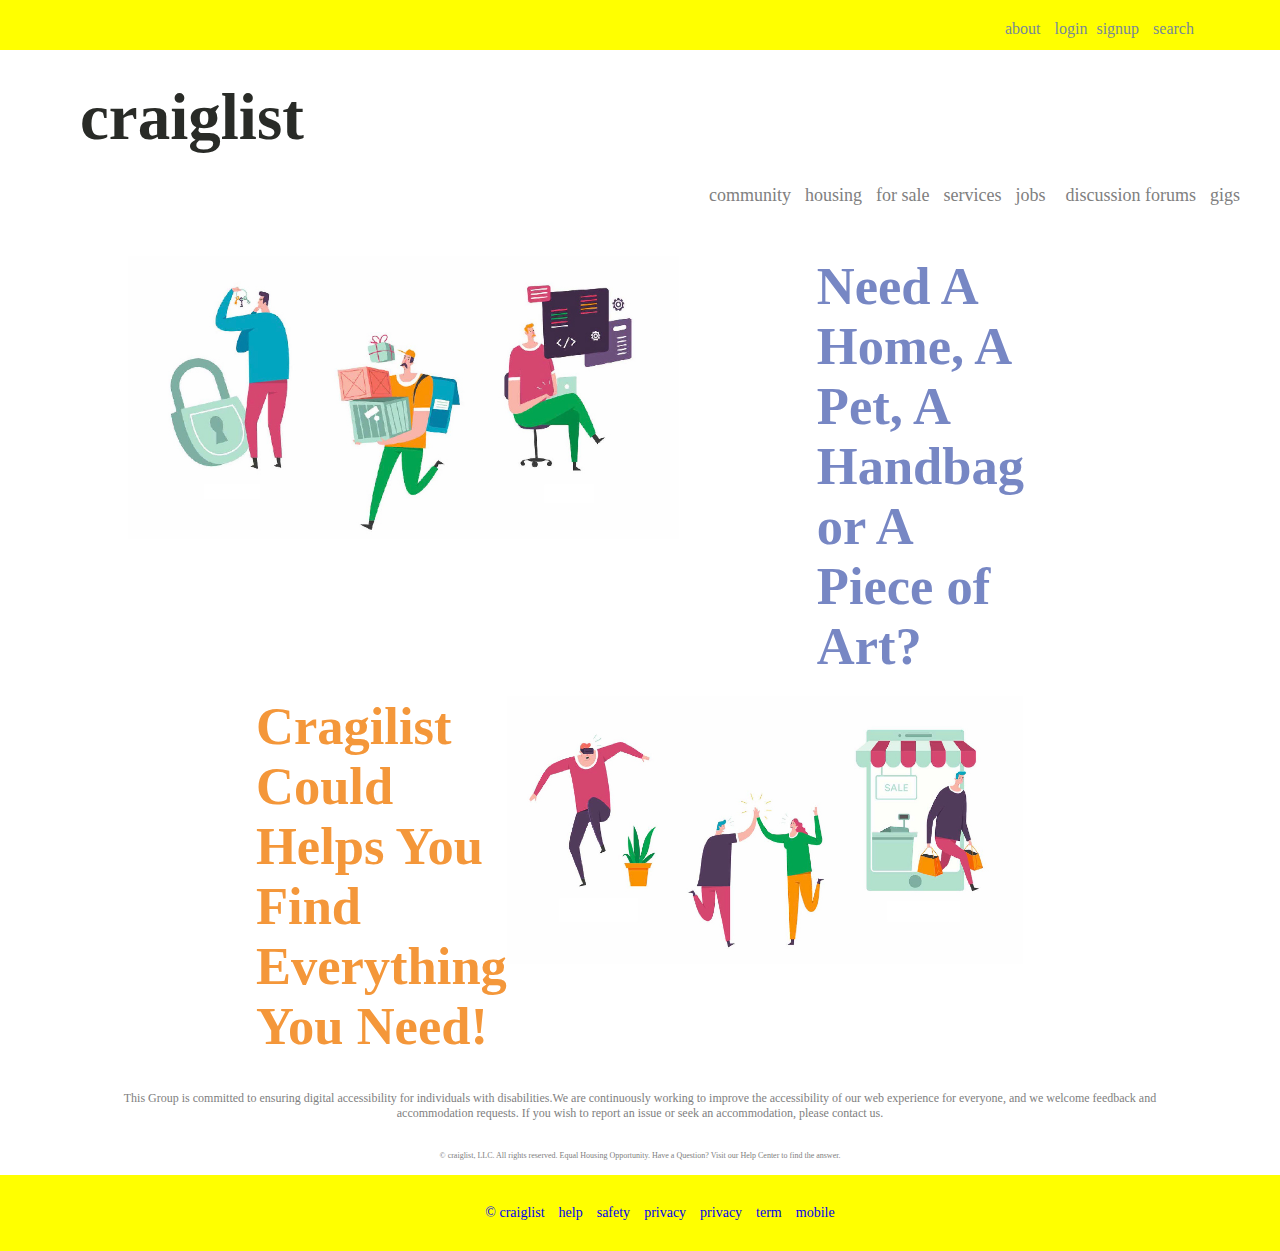
<file: index.html>
<!doctype html>
<html>
<head>
	<title>Home</title>
	<link rel="stylesheet" href="assets/css/index.css">
</head>
<body>
	<header>
        <div id="nav1">
            <ul>
            <li><a href="about">about</a></li>
            <li><a href="loginsignup">login signup</a></li>
            <li><a href="searching.html">search</a></li>
            </ul>
        </div>
        </header>
        <h1>craiglist</h1>
        <div class= "main menu">
            <nav>
                <ul>
                <li><a href="main1">community</a></li>
                <li><a href="searching.html">housing</a></li>
                <li><a href="main3">for sale</a></li>
                <li><a href="main4">services</a></li>
                <li><a href="main5">jobs</a> <li>
                <li><a href="main6">discussion forums</a></li>
                <li><a href="main7">gigs</a></li>
				</ul>  
		</nav>
    </div>
    <div class="r1">
        <div class="pict1">
            <img src="assets/Asset%204-100.jpg" style="width:80%">
            </div>
            <div class="w1">
                <h2>Need A Home, A Pet, A Handbag or A Piece of Art?</h2>
            </div>
        </div>
    <div class="r2">
        <div class="w2">
            <h2>Cragilist Could Helps You Find Everything You Need!</h2>
            </div>
            <div class="pict2">
                <img src="assets/Asset%201-100.jpg" style="width:80%">
            </div>
        </div>
        <div class="under1">
			<p>This Group is committed to ensuring digital accessibility for individuals with disabilities.We are continuously working to improve the accessibility of our web experience for everyone,  and we welcome feedback and accommodation requests. If you wish to report an issue or seek an  accommodation, please contact us.</p>
        </div>
        <div class="under2">
          <p>© craiglist, LLC. All rights reserved. Equal Housing Opportunity. Have a Question? Visit our Help Center to find the answer.</p>
        </div>
    <footer>
         <div id="footer1">
			<ul>
				<li><a href="btn1">&copy; craiglist</a></li>
				<li><a href="btn2">help</a></li>
				<li><a href="btn3">safety</a></li>
                <li><a href="btn4">privacy</a></li>
                <li><a href="btn4">privacy</a></li>
                <li><a href="btn5">term</a></li>
                <li><a href="btn6">mobile</a></li>
			</ul>
        </div>
    </footer>
 </body>
</html>
</file>
<file: assets/css/index.css>
*{
    font-family: CarlMarx;
    margin: 0px;
    box-sizing: border-box;  
}
/*top------------------------*/
header{
    background-color: yellow;
    padding: 0;
    width: 100%;
    height: 50px;
}
#nav1{
    padding-top: 15px;
    margin-left: 75%;
}
#nav1 a,link{
    text-decoration: none;
    color: lightslategray;
    font-size: 16px;
    word-spacing: 5px;
}
.main nav{
    list-style-type: none;
    text-align: right;
    padding: 25px 35px;
    margin: 0; 
    left: 10%;
    display: relative;
    justify-content: space-between; 
}
.nav a,link{
    text-decoration: none;
}
nav a:hover {
  background-color: #ddd;
  color: black;
}
.secmenu a,link{
    text-decoration: none;
    color:darkgoldenrod;
    font-size: 16px;
}
li{
    display: inline-block;  
    font-size: 14px;
    padding: 5px; 
    }
.main nav{
    padding right: 50px;
    text-align: right;
}
.main nav a,link{
    text-decoration: none;
    font-size: 18px;
    color: gray;
}
h1{
    padding-left: 80px;
    font-size: 65px;
    color: #292B27;
    padding-top: 30px;
    font-weight: 0.5%;
}
h3{
    padding-left: 20%;
}
h1 a,link{
    text-decoration: none;
}
/*body-----------------------*/

.imgs {
  float: left;
  width: 25%;
  padding: 50px;
}
.imgs img {
  opacity: 0.8; 
  cursor: pointer; 
}

.imgs img:hover {
  opacity: 1;
}

.1row:after {
  content: "";
  display: table;
  clear: both;
}
.container {
  position: relative;
  display: none;
  margin-left: 28%;
  padding-bottom: 20px;
}
.closebtn {
  position: absolute;
  top: 10px;
  right: 15px;
  color: white;
  font-size: 35px;
  cursor: pointer;
}
.secmenu{
    text-align: center;
    padding-top: 20px;
    padding-bottom: 20px;
    color: black;
    font-size: 16px;
    word-spacing: 2px;
    color: gray;
} 
.pic img{
    width: 80%;
    height: 80%;
    padding-left: 20%;
}
.pic h2,h5{
    padding-left: 45%;
    margin-top: 10px;
    margin-bottom: 10px;
    word-spacing: 5px;
}
.pic h2{
    color:cornflowerblue;
}
.w1 {
  width: 40%;
  padding-right:20%;
  font-size: 35px;
  color: #7787C4;
  position: relative; 
}
.w2 {
  width: 40%;
  padding-left:20%;
  font-size: 35px;
  color: #F4973A;
  position: relative;
}
.pict1{
     width: 80%;
    padding-left: 10%;
}
.pict2{
     width: 80%;
    padding-right: 10%;
}

.r1 {
  padding-top: 20px;  
  display: flex;
  flex-direction: center;
  padding-bottom: 20px;
}
.r2{
    display: flex;
    flex-direction: center;
    padding-bottom: 20px;
}
#top-section{
    display: flex;
    flex-direction: center;
    margin-left: 15%;
}
.btn-group .button{
  background-color: orange;
  border: 10px solid;
  color: white;
  padding: 14px 34px;
  text-align: center;
  text-decoration: none;
  font-size: 18px;
  cursor: pointer;
  width: 200px;
  display: block;
  border-radius: 8px;
  margin-left: 100px;
}
.btn-group .button:not(:last-child) {
  border-bottom: none; 
}
.btn-group .button:hover {
  background-color: white;
}
.map{
    margin-top:  20px;
    margin-left: 30px;
}
.map p{
    margin-left: 50px; 
    font-size: 10px;
    color: burlywood
}
.section1 {
    padding-top: 20px;
    margin-left: 5%;
    display: flex;
    flex-direction: center;
}
.section1 > div {
  background-color: white;
  width: 420px;
  margin: 10px;
  text-align: center;
  line-height: 25px;
  font-size: 12px;
}
.section2{
   padding-top: 20px;
   margin-left: 5%;
   display: flex;
   flex-direction: center; 
}
.section2 > div {
  background-color: white;
  width: 420px;
  margin: 10px;
  text-align: center;
  line-height: 25px;
  font-size: 12px;
}
.section1 button{
    margin:auto;
}
.section2 button{
    margin:auto;
}
.gallery {
  margin: 10px;
  border: 1px solid #ccc;
}
.gallery:hover {
  border: 1px solid #777;
}
.gallery img {
  width: 100%;
  height: auto;
}
.desc {
    padding: 10px;
    text-align: center;
}
div.gallery {
  border: 1px solid #ccc;
}

div.gallery:hover {
  border: 1px solid #777;
}

div.gallery img {
  width: 100%;
  height: auto;
}
div.desc {
  padding: 15px;
  text-align: center;
}
.clearfix:after {
  content: "";
  display: table;
  clear: both;
}

.button{
  background-color: #FF9742; 
  border: none;
  color: white;
  padding: 12px 50px;
  text-align: center;
  text-decoration: none;
  display: inline-block;
  font-size: 12px;
  margin: 6px 2px;
  transition-duration: 0.4s;
  cursor: pointer;
  color: black; 
  border: 0.5px solid #F2E5D7;
  border-radius: 8px;
  margin-top:20px;
  margin-left: 18%;
}
.button:hover {
  background-color: white;
  color: blue;
}
.clearfix h2,p,h4{
    padding-left: 100px;
    padding-top: 5px;
    padding-right: 100px;
    padding-bottom: 5px;
    color: gray;
}
.under1{
     margin: 0;
     padding: 10px;
     text-align: center;
     font-size: 12px;
    }
.under2{
    text-align: center;
    font-size: 8px;
    padding: 10px;
    color: gray;
    }
/*footer-----------------------*/
footer{
    background-color: yellow;
    width: 100%;
    height: 5%;
    bottom: 0; 
    padding: 25px 35px;
    text-align: center;
    }
#footer1{
    margin: 0 auto;
}
#footer1 a,link{
    text-decoration: none;
}
@media screen and (max-width: 500px) {
  .column {
    width: 100%;
  }
</file>
